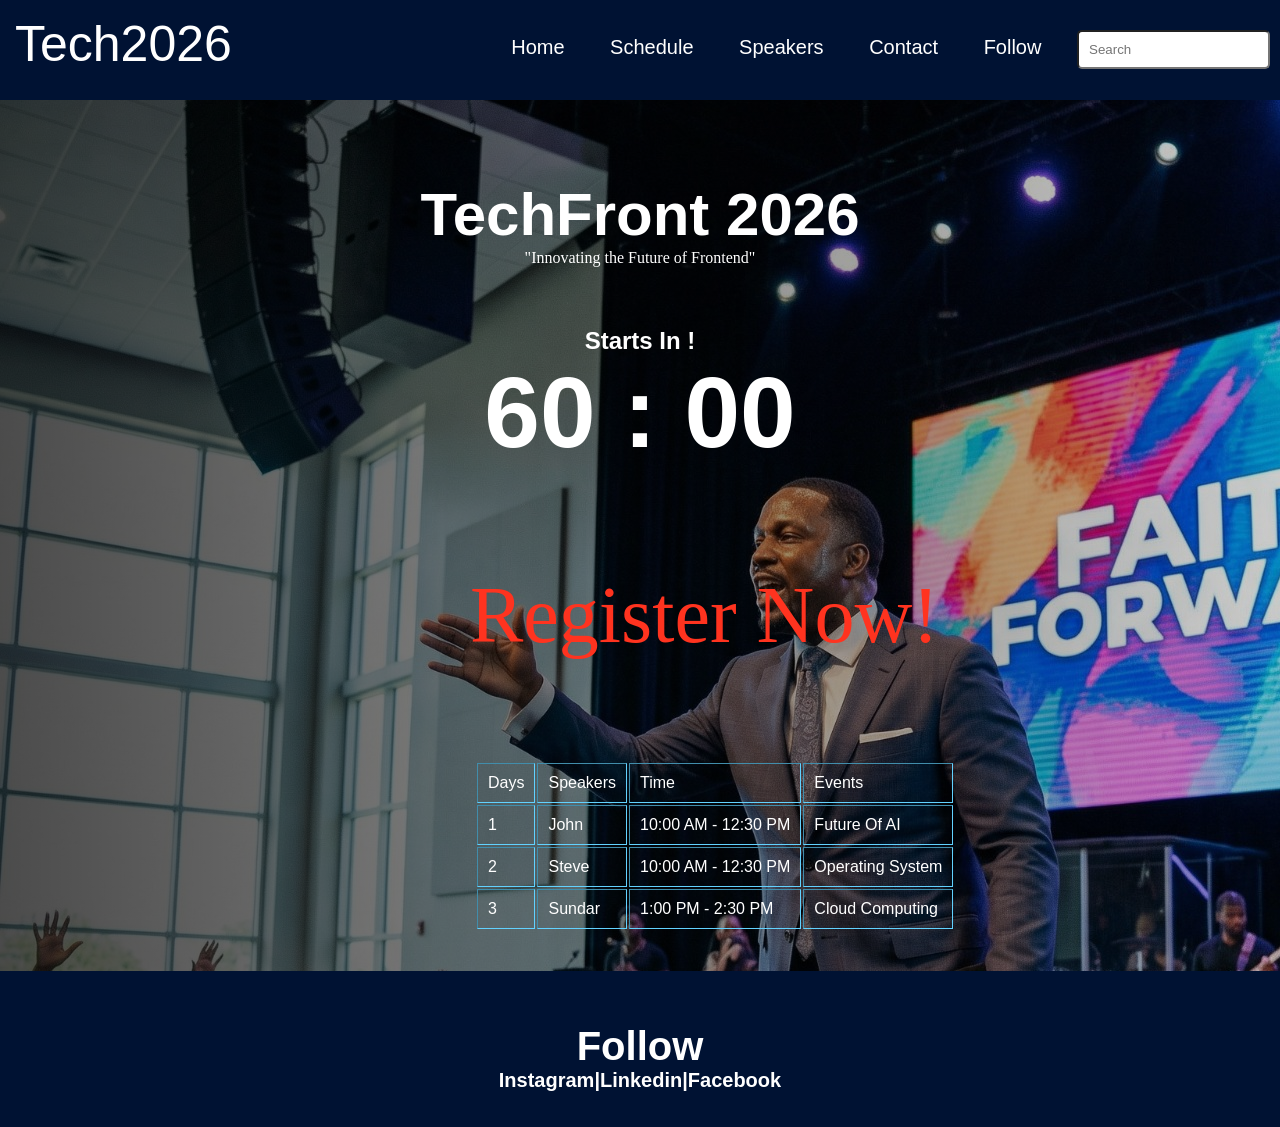
<file: index.html>
<!DOCTYPE html>
<html lang="en">
<head>
    <meta charset="UTF-8">
    <meta name="viewport" content="width=device-width, initial-scale=1.0">
    <title>Tech 2026</title>
    <link rel="stylesheet" href="task.css">
    <link rel="icon" href="bg.jpeg">
</head>
<body>
    <nav class="navbar">
        <div class="logo" style="font-size: 50px;">Tech2026</div>
        <ul>
            <li><a href="#">Home</a></li>
            <li><a href="#tbl">Schedule</a></li>
            <li><a href="#">Speakers</a></li>
            <li><a href="#">Contact</a></li>
            <li><a href="#follow">Follow</a></li>
            <li><input type="text" placeholder="Search" id="searchbx"></li>
        </ul>
    
    </nav>
    

    <div class="banner">
        <h1 style="margin-top: 80px;font-size: 60px;">TechFront 2026</h1>
        <p style="font-family: 'Times New Roman', Times, serif;">"Innovating the Future of Frontend"</p>
        <h2 style="margin-top: 60px;">Starts In !</h2>
        <h1 style="font-size: 100px;" id="countdown">60 : 00</h1>
    </div>
    <script src="task.js"></script>
    <div id="bbox">
        <a id="btn" href="about.html">Register Now!</a>
    </div>
    <div id="tbl">
        
            <table border="1">
                <tr>
                    <td>Days</td>
                    <td>Speakers</td>
                    <td>Time</td>
                    <td>Events</td>
                </tr>
                <tr>
                    <td>1</td>
                    <td>John</td>
                    <td>10:00 AM - 12:30 PM</td>
                    <td>Future Of AI</td>
                </tr>
                <tr>
                    <td>2</td>
                    <td>Steve</td>
                    <td>10:00 AM - 12:30 PM</td>
                    <td>Operating System</td>
                </tr>
                <tr>
                    <td>3</td>
                    <td>Sundar</td>
                    <td>1:00 PM - 2:30 PM</td>
                    <td>Cloud Computing</td>
                </tr>
            </table>

    </div>
    
  

    <div id="follow">
        <h1 style="text-align: center;font-size: 40px;">Follow</h1>
        <h4 style="text-align: center;font-size: 20px;">Instagram|Linkedin|Facebook</h4>
        

    </div>
   
</body>
</html>
</file>
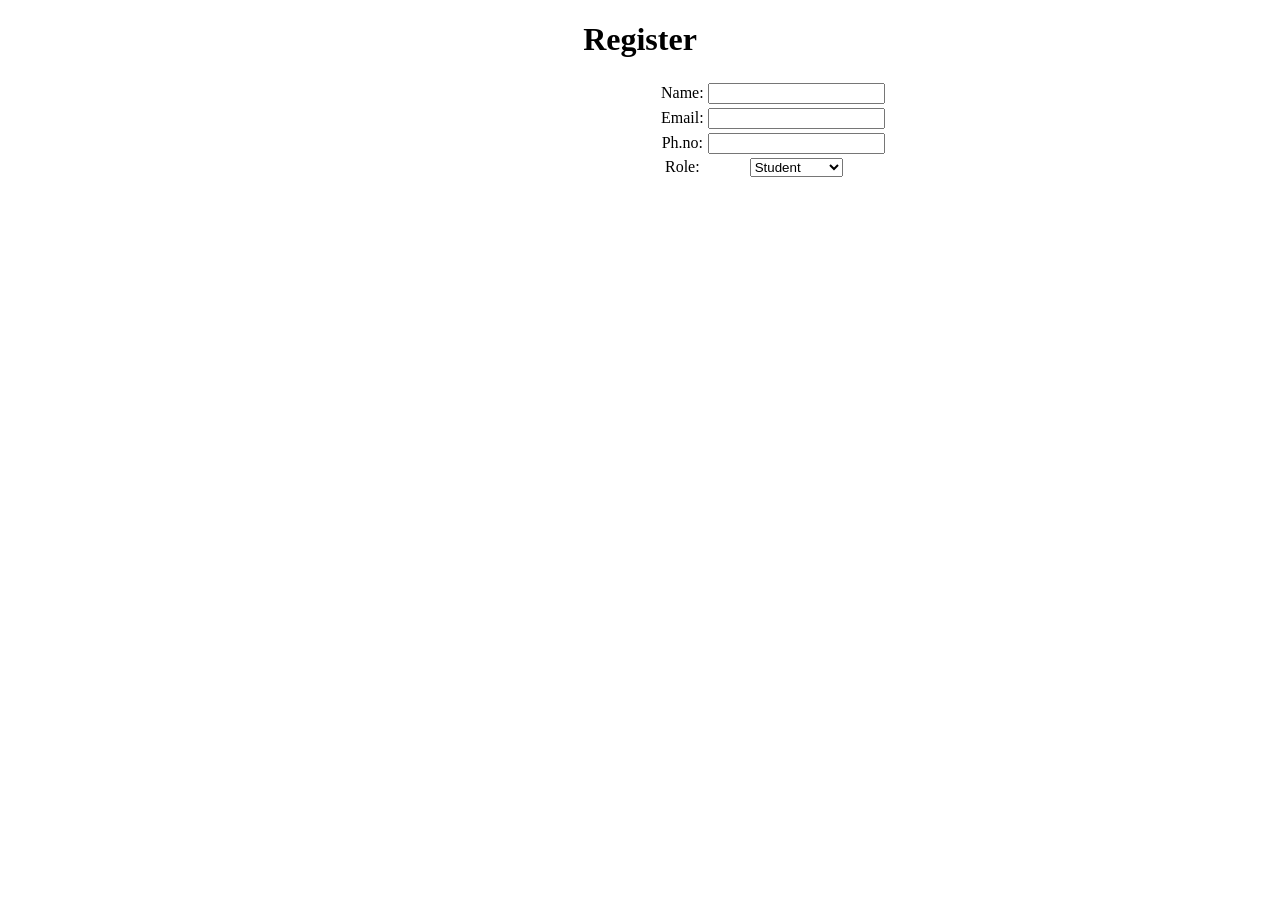
<file: about.html>
<!DOCTYPE html>
<html lang="en">
<head>
    <meta charset="UTF-8">
    <meta name="viewport" content="width=device-width, initial-scale=1.0">
    <title>Register</title>
    <link rel="stylesheet" href="style.css">
</head>
<body>

    <div>
        <h1 style="font-family: fantasy;text-align: center;">Register</h1>
    </div>
    <form id="tbl1">
        <table>
            <tr>
                <td>Name:</td>
            <td><input type="text"></td>
            </tr>
            <tr>
                <td>Email:</td>
            <td><input type="email"></td>
            </tr>
            <tr>
                <td>Ph.no:</td>
            <td><input type="tel" maxlength="10" pattern="[0-9]{10}"></td>
            </tr>
            <tr>
                <td>Role:</td>
            <td><select >
                <option >Student</option>
                <option >Proffesional</option>
            </select></td>
            </tr>
        </table>
    </form>

</body>
</html>
</file>
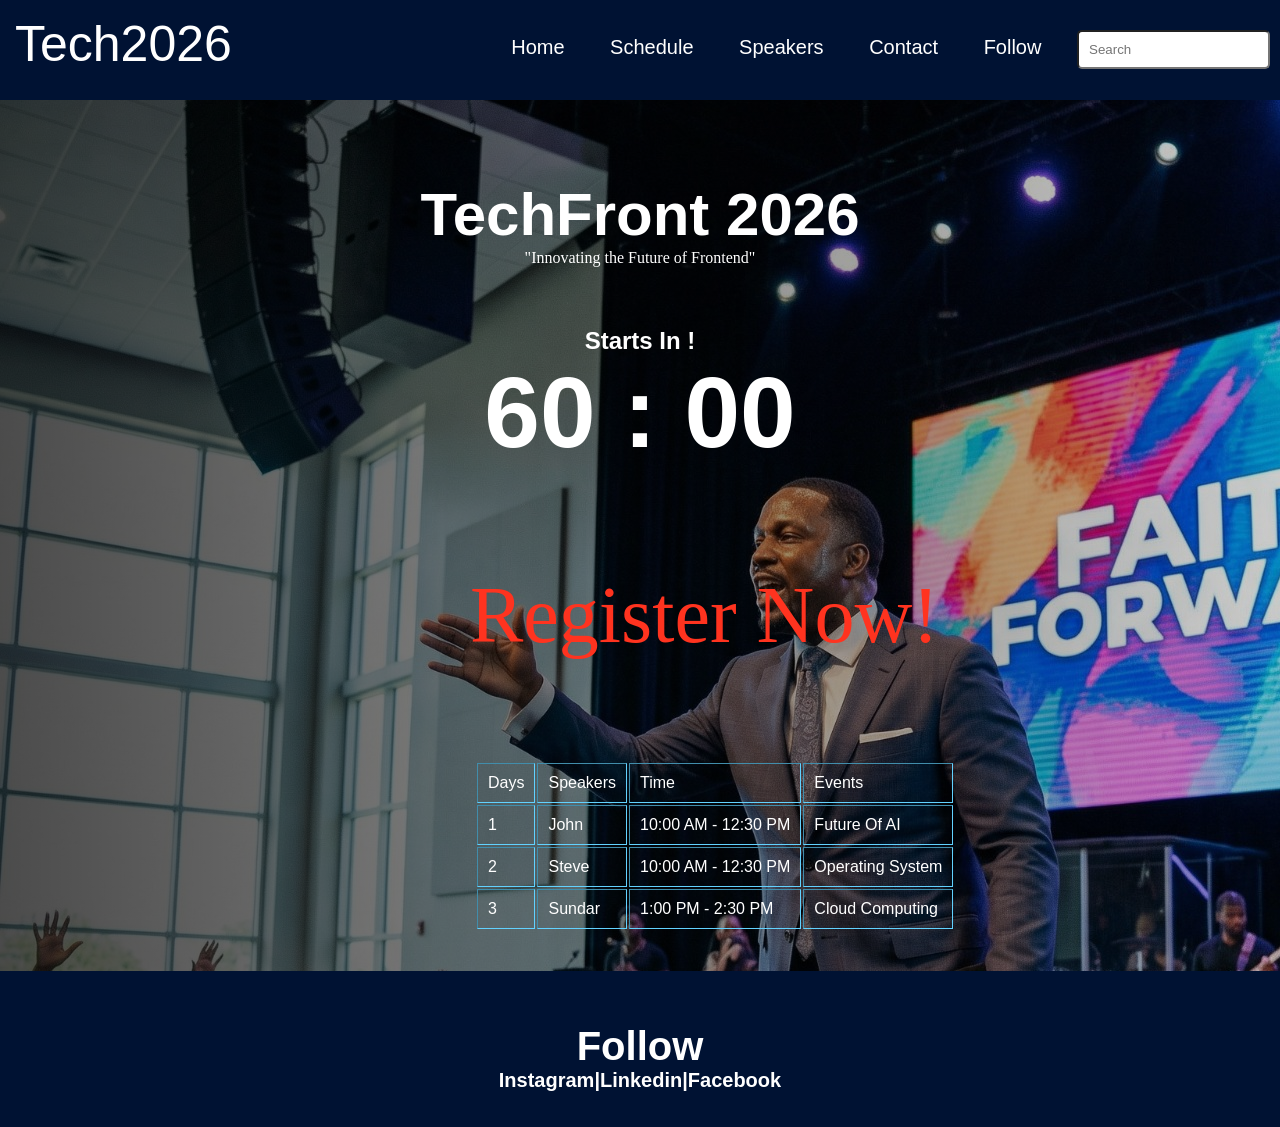
<file: main.html>
<!DOCTYPE html>
<html lang="en">
<head>
    <meta charset="UTF-8">
    <meta name="viewport" content="width=device-width, initial-scale=1.0">
    <title>Tech 2026</title>
    <link rel="stylesheet" href="main.css">
    <link rel="icon" href="img.jpeg">
</head>
<body>
    <nav class="navbar">
        <div class="logo" style="font-size: 50px;">Tech2026</div>
        <ul>
            <li><a href="#">Home</a></li>
            <li><a href="#tbl">Schedule</a></li>
            <li><a href="#">Speakers</a></li>
            <li><a href="#">Contact</a></li>
            <li><a href="#follow">Follow</a></li>
            <li><input type="text" placeholder="Search" id="searchbx"></li>
        </ul>
    
    </nav>
    

    <div class="banner">
        <h1 style="margin-top: 80px;font-size: 60px;">TechFront 2026</h1>
        <p style="font-family: 'Times New Roman', Times, serif;">"Innovating the Future of Frontend"</p>
        <h2 style="margin-top: 60px;">Starts In !</h2>
        <h1 style="font-size: 100px;" id="countdown">60 : 00</h1>
    </div>
    <script src="main.js"></script>
    <div id="bbox">
        <a id="btn" href="reg.html">Register Now!</a>
    </div>
    <div id="tbl">
        
            <table border="1">
                <tr>
                    <td>Days</td>
                    <td>Speakers</td>
                    <td>Time</td>
                    <td>Events</td>
                </tr>
                <tr>
                    <td>1</td>
                    <td>John</td>
                    <td>10:00 AM - 12:30 PM</td>
                    <td>Future Of AI</td>
                </tr>
                <tr>
                    <td>2</td>
                    <td>Steve</td>
                    <td>10:00 AM - 12:30 PM</td>
                    <td>Operating System</td>
                </tr>
                <tr>
                    <td>3</td>
                    <td>Sundar</td>
                    <td>1:00 PM - 2:30 PM</td>
                    <td>Cloud Computing</td>
                </tr>
            </table>

    </div>
    
  

    <div id="follow">
        <h1 style="text-align: center;font-size: 40px;">Follow</h1>
        <h4 style="text-align: center;font-size: 20px;">Instagram|Linkedin|Facebook</h4>
        

    </div>
   
</body>
</html>
</file>
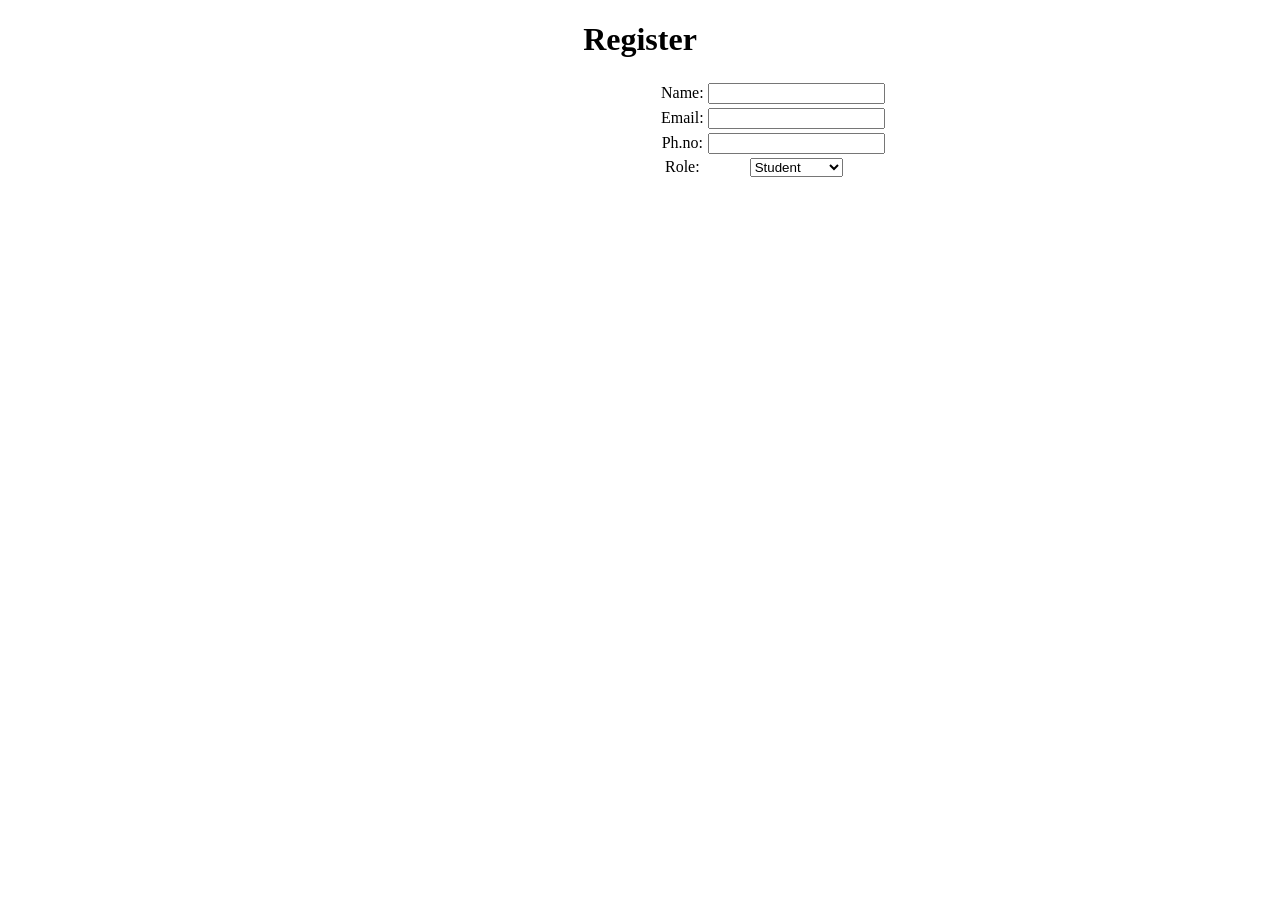
<file: reg.html>
<!DOCTYPE html>
<html lang="en">
<head>
    <meta charset="UTF-8">
    <meta name="viewport" content="width=device-width, initial-scale=1.0">
    <title>Register</title>
    <link rel="stylesheet" href="reg.css">
</head>
<body>

    <div>
        <h1 style="font-family: fantasy;text-align: center;">Register</h1>
    </div>
    <form id="tbl1">
        <table>
            <tr>
                <td>Name:</td>
            <td><input type="text"></td>
            </tr>
            <tr>
                <td>Email:</td>
            <td><input type="email"></td>
            </tr>
            <tr>
                <td>Ph.no:</td>
            <td><input type="tel" maxlength="10" pattern="[0-9]{10}"></td>
            </tr>
            <tr>
                <td>Role:</td>
            <td><select >
                <option >Student</option>
                <option >Proffesional</option>
            </select></td>
            </tr>
        </table>
    </form>

</body>
</html>
</file>
<file: task.css>
*{
	margin: 0;
	padding: 0;
}

body{
	background-color: #001845;
	font-family:'Franklin Gothic Medium', 'Arial Narrow', Arial, sans-serif ;
	background:
    linear-gradient(to right, rgba(0,0,0,0.7), rgba(0,0,0,0.2)),
    url("img.jpeg") ;
	
}


.navbar {
	display: flex;
	justify-content: space-between;
	/* background-color: rgb(98, 210, 255); */
	background-color:#001233;
	
	height: 100px;
	text-align: center;
	font-size: 20px;
}

.logo{
	padding: 15px;
	color: white;
	font-family:Impact, Haettenschweiler, 'Arial Narrow Bold', sans-serif;	
}
.logo:hover{
	cursor: pointer;
}

.navbar ul{
	padding: 10px;
	margin-top: 20px;
}
.navbar li{
	list-style: none;
	display: inline;
	margin-left: 20px;
	
}
.navbar a{
	text-decoration: none;
	color: white;
	background-color: transparent;
	border-radius: 20px;
	padding: 10px;
	transition: 0.3s ease-in-out;
}

.navbar a:hover{
	background-color: #ff331f;
	color:white ;
}

#searchbx{
	border-radius: 5px;
	padding: 10px;
	
}


.banner{
	text-align: center;
	margin-top: 40px;
	border: transparent;
	border-radius: 15px;
	height: 300px;
	color: white;
}


#bbox{
	margin-top: 90px;
}
#btn{
    
	border: white;
	margin-left: 420px;
	font-size: 80px;	
	
	font-family: fantasy;
	transition: 0.3s ease-in-out;
	padding: 50px;
	text-decoration: none;
	color: #ff331f;
}

#btn:hover{
	border: 2px solid;
	border-radius: 70px;
	background-color: black;
	color: #fff;
}

#tbl table td{
	padding: 10px;
	
}

#tbl table{
	margin-left: 475px;
	margin-top: 100px;
	table-layout: auto;	
	border: 2px rgb(98, 210, 255);
	color: white;
}

#ig{
	margin-top: 50px;

}

#follow{
	background-color:#001233;
	height: 100px;
	padding-top:  50px; 
	border: 3px solid transparent; 
	margin-top: 40px;
	color: white;
}

#follow h4:hover{
	cursor: pointer;
	color:#ff331f ;
	
}

html{
	scroll-behavior: smooth;
}
</file>
<file: style.css>
#tbl1{
    text-align: center;
    margin-left:  650px; 
}
</file>
<file: main.css>
*{
	margin: 0;
	padding: 0;
}

body{
	background-color: #001845;
	font-family:'Franklin Gothic Medium', 'Arial Narrow', Arial, sans-serif ;
	background:
    linear-gradient(to right, rgba(0,0,0,0.7), rgba(0,0,0,0.2)),
    url("img.jpeg") ;
	
}


.navbar {
	display: flex;
	justify-content: space-between;
	/* background-color: rgb(98, 210, 255); */
	background-color:#001233;
	
	height: 100px;
	text-align: center;
	font-size: 20px;
}

.logo{
	padding: 15px;
	color: white;
	font-family:Impact, Haettenschweiler, 'Arial Narrow Bold', sans-serif;	
}
.logo:hover{
	cursor: pointer;
}

.navbar ul{
	padding: 10px;
	margin-top: 20px;
}
.navbar li{
	list-style: none;
	display: inline;
	margin-left: 20px;
	
}
.navbar a{
	text-decoration: none;
	color: white;
	background-color: transparent;
	border-radius: 20px;
	padding: 10px;
	transition: 0.3s ease-in-out;
}

.navbar a:hover{
	background-color: #ff331f;
	color:white ;
}

#searchbx{
	border-radius: 5px;
	padding: 10px;
	
}


.banner{
	text-align: center;
	margin-top: 40px;
	border: transparent;
	border-radius: 15px;
	height: 300px;
	color: white;
}


#bbox{
	margin-top: 90px;
}
#btn{
    
	border: white;
	margin-left: 420px;
	font-size: 80px;	
	
	font-family: fantasy;
	transition: 0.3s ease-in-out;
	padding: 50px;
	text-decoration: none;
	color: #ff331f;
}

#btn:hover{
	border: 2px solid;
	border-radius: 70px;
	background-color: black;
	color: #fff;
}

#tbl table td{
	padding: 10px;
	
}

#tbl table{
	margin-left: 475px;
	margin-top: 100px;
	table-layout: auto;	
	border: 2px rgb(98, 210, 255);
	color: white;
}

#ig{
	margin-top: 50px;

}

#follow{
	background-color:#001233;
	height: 100px;
	padding-top:  50px; 
	border: 3px solid transparent; 
	margin-top: 40px;
	color: white;
}

#follow h4:hover{
	cursor: pointer;
	color:#ff331f ;
	
}

html{
	scroll-behavior: smooth;
}
</file>
<file: reg.css>
#tbl1{
    text-align: center;
    margin-left:  650px; 
}
</file>
